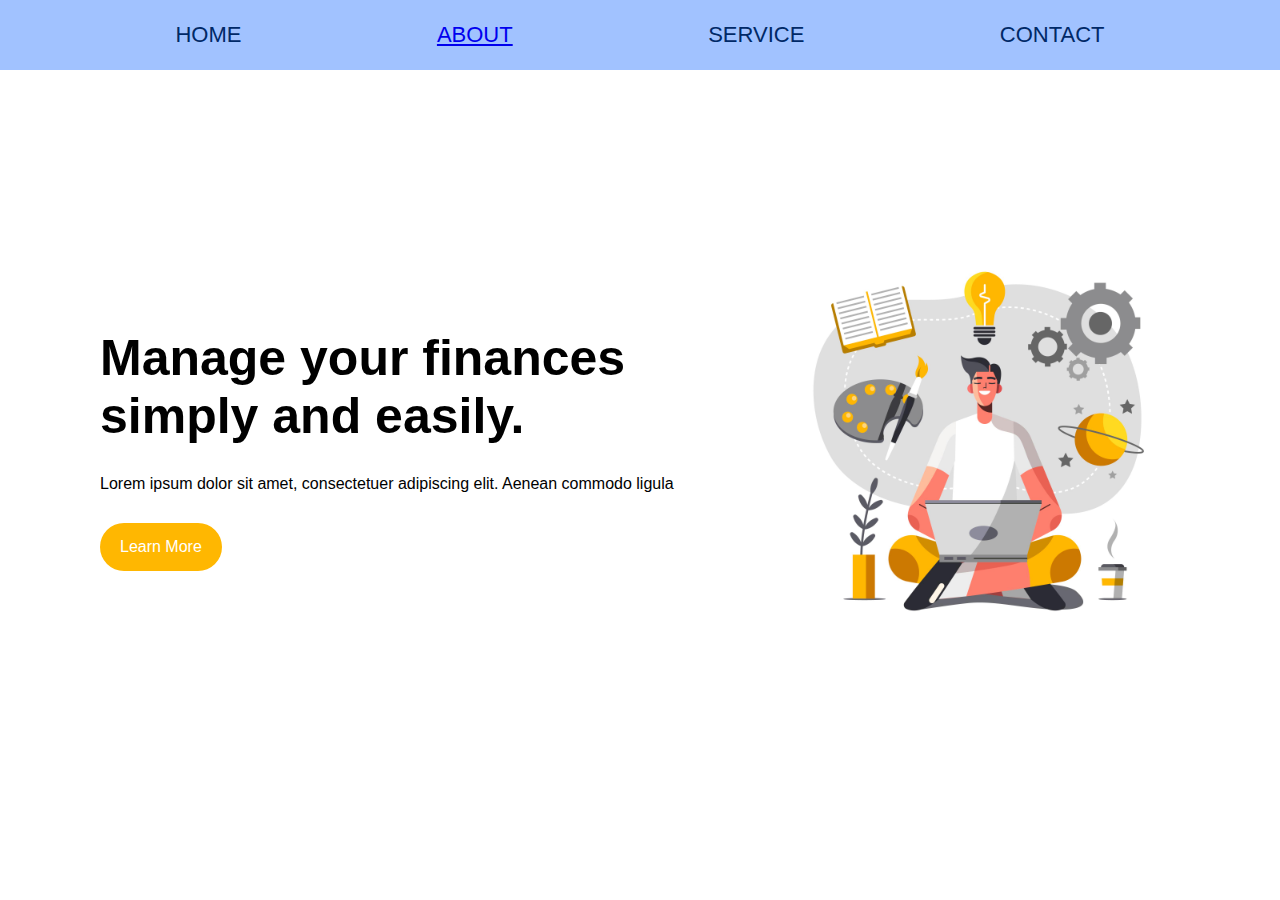
<file: index.html>
<!DOCTYPE html>
<html lang="en">

<head>
    <meta charset="UTF-8">
    <meta name="viewport" content="width=device-width, initial-scale=1.0">
    <title>Full Screen Scrolling</title>

    <link href="https://unpkg.com/aos@2.3.1/dist/aos.css" rel="stylesheet">
    <link rel="stylesheet" href="./style.css">

</head>

<body>
    <div class="nav">
        <ul>
            <li>HOME</li>
            <li><a href="#health">ABOUT</a></li>
            <li>SERVICE</li>
            <li>CONTACT</li>
        </ul>
    </div>
    <div class="container">
        <div class="slides">
            <div class="left">
                <h1>Manage your finances simply and easily.</h1>
                <p>Lorem ipsum dolor sit amet, consectetuer adipiscing elit. Aenean commodo ligula</p>
                <a href="#">Learn More</a>
            </div>
            <div class="right">
                <img src="./1.jpg" alt="">
            </div>
        </div>
        <div class="slides" id="health">
            <div class="left">
                <img src="./2.jpg" alt="">
            </div>
            <div class="right">
                <h1>Manage your Health in<br> few step.</h1>
                <p>Lorem ipsum dolor sit amet, consectetuer adipiscing elit. Aenean commodo ligula</p>
                <a href="#">Learn More</a>
            </div>
        </div>
        <div class="slides">
            <img src="./3.png">
        </div>
    </div>


    <script src="https://unpkg.com/aos@2.3.1/dist/aos.js"></script>
    <script>
        AOS.init();
    </script>
</body>

</html>
</file>
<file: style.css>
* {
    margin: 0;
    padding: 0;
    box-sizing: border-box;
    scroll-behavior: smooth;
}

html,
body {
    scroll-behavior: smooth;
    font-family: Verdana, Geneva, Tahoma, sans-serif;
}

.nav {
    position: fixed;
    top: 0;
    width: 100%;
    background-color: rgb(161, 194, 255);
}

.nav ul {
    display: flex;
    align-items: center;
    justify-content: space-evenly;
    list-style: none;
}

.nav ul li {
    padding: 22px 20px;
    font-size: 22px;
    color: #002967;
}

.container {
    width: 100%;
    height: 100vh;
    overflow-y: scroll;
    scroll-snap-type: y mandatory;
}

.slides {
    width: 100%;
    height: 100vh;
    display: flex;
    align-items: center;
    justify-content: center;
    scroll-snap-align: start;
    padding: 0 100px;
}

.slides h1 {
    font-size: 50px;
    margin-bottom: 30px;
}

.slides a {
    padding: 15px 20px;
    background-color: #ffb701;
    border-radius: 100px;
    color: #fff;
    display: inline-block;
    margin-top: 30px;
    text-decoration: none;
}

.slides img {
    width: 400px;
}

.slides:nth-child(1) {
    background-color: #ffffff;
}

.slides:nth-child(2) a {
    background-color: #79dc8a;
}

.slides:nth-child(2) {
    background-color: #a0ea91;
}

.slides:nth-child(3) {
    background-color: #fff5dc;
}
</file>
